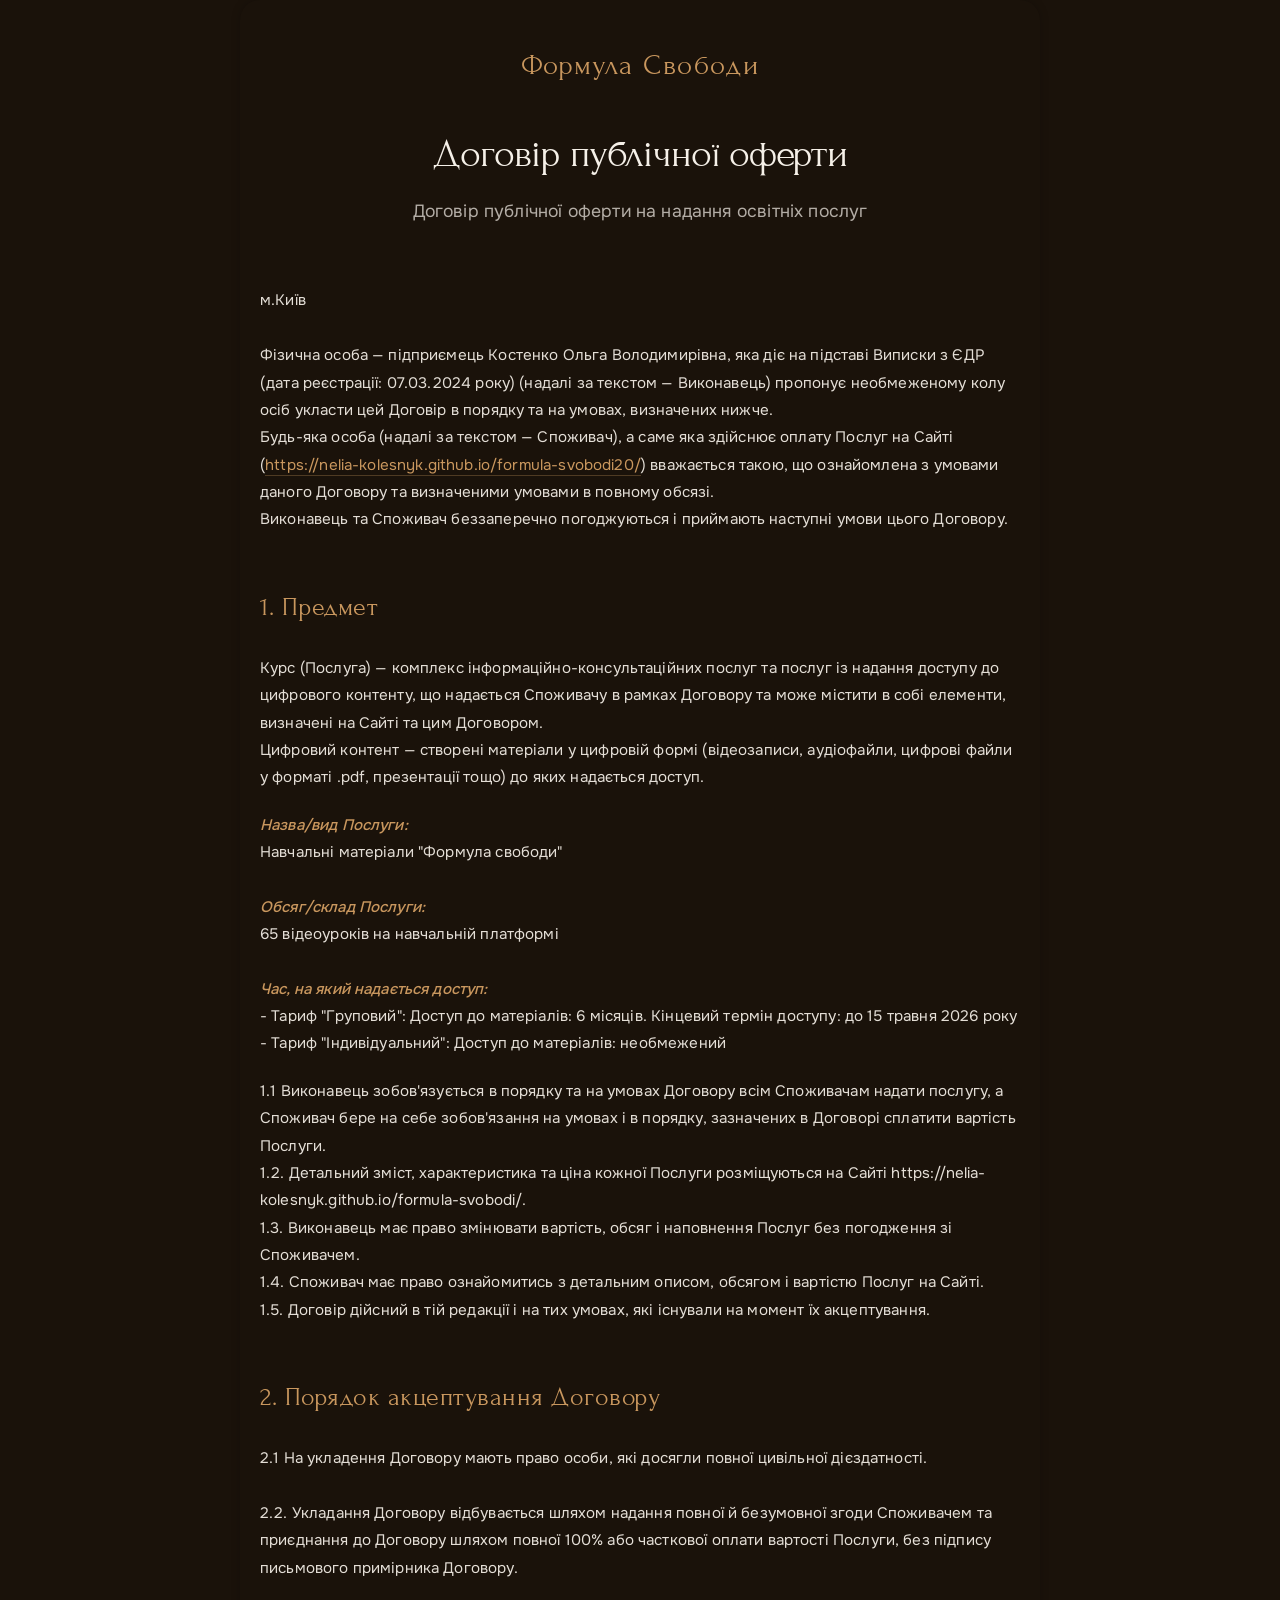
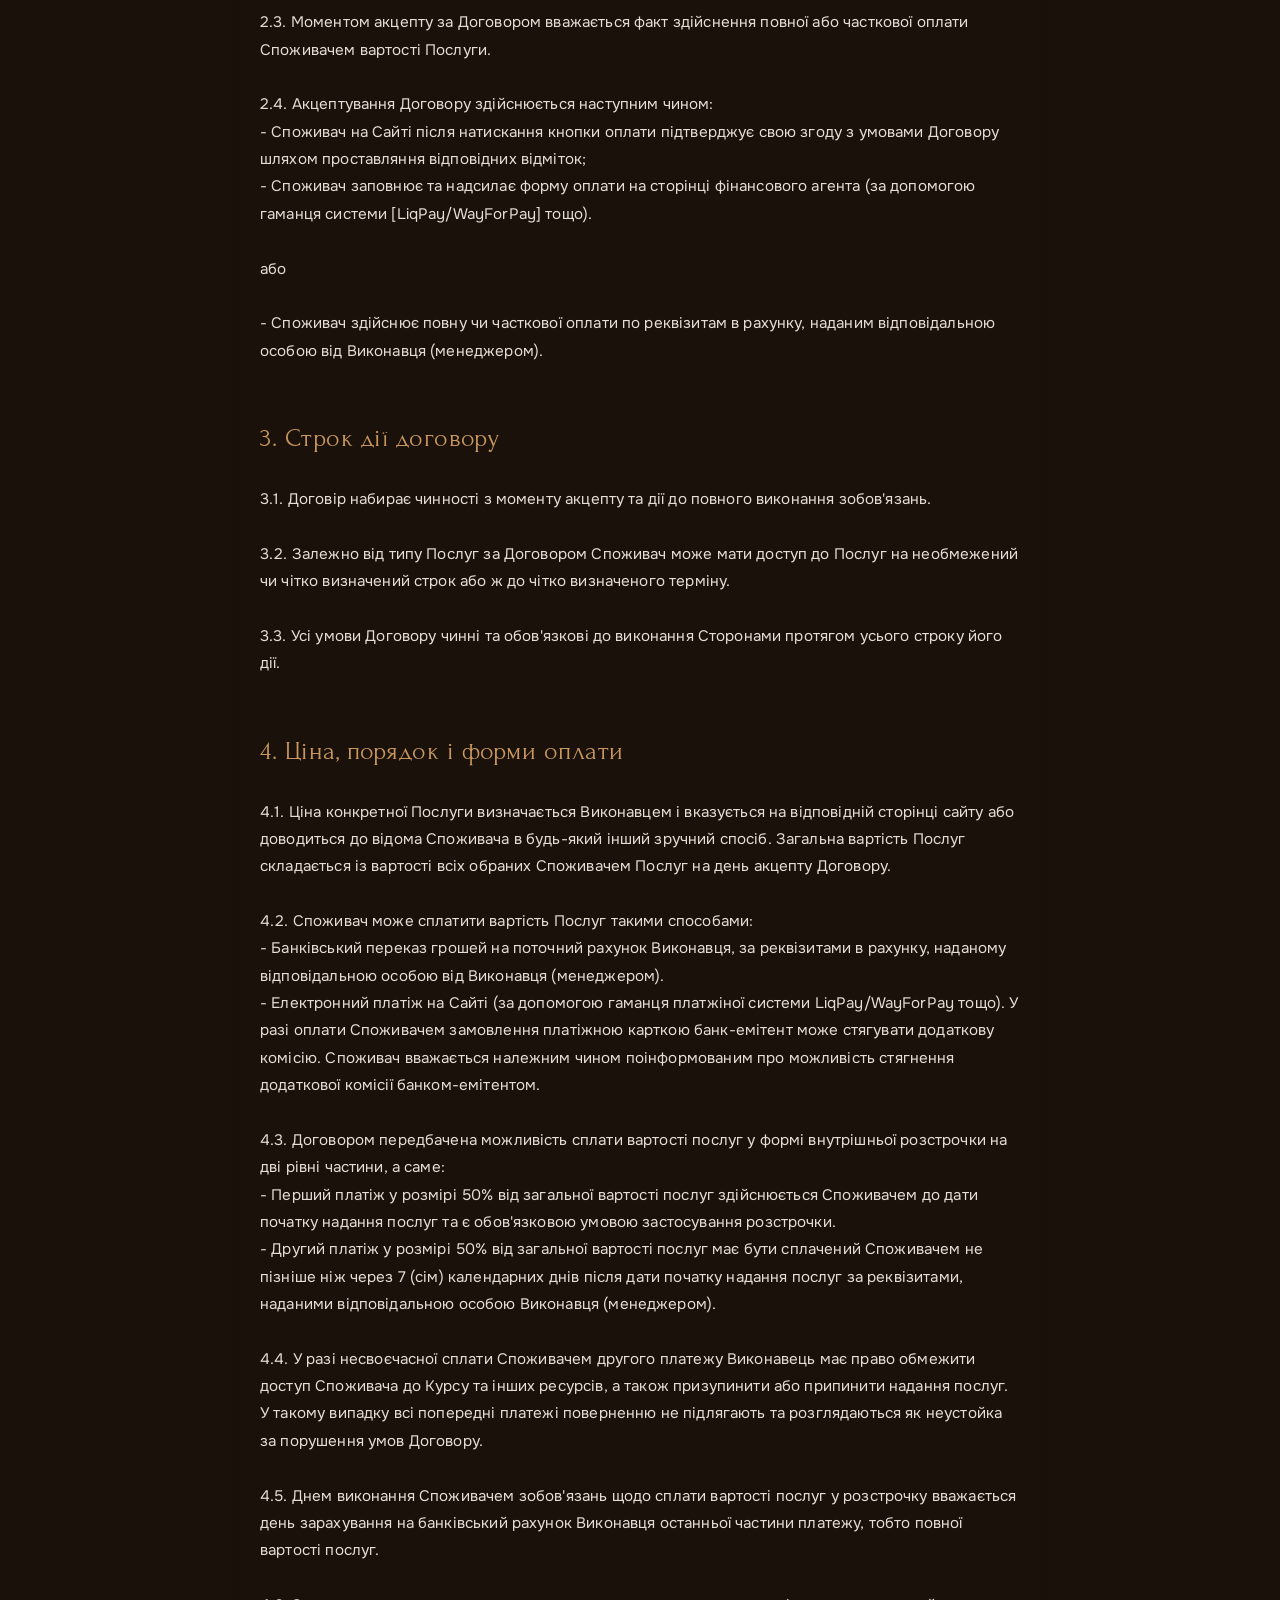
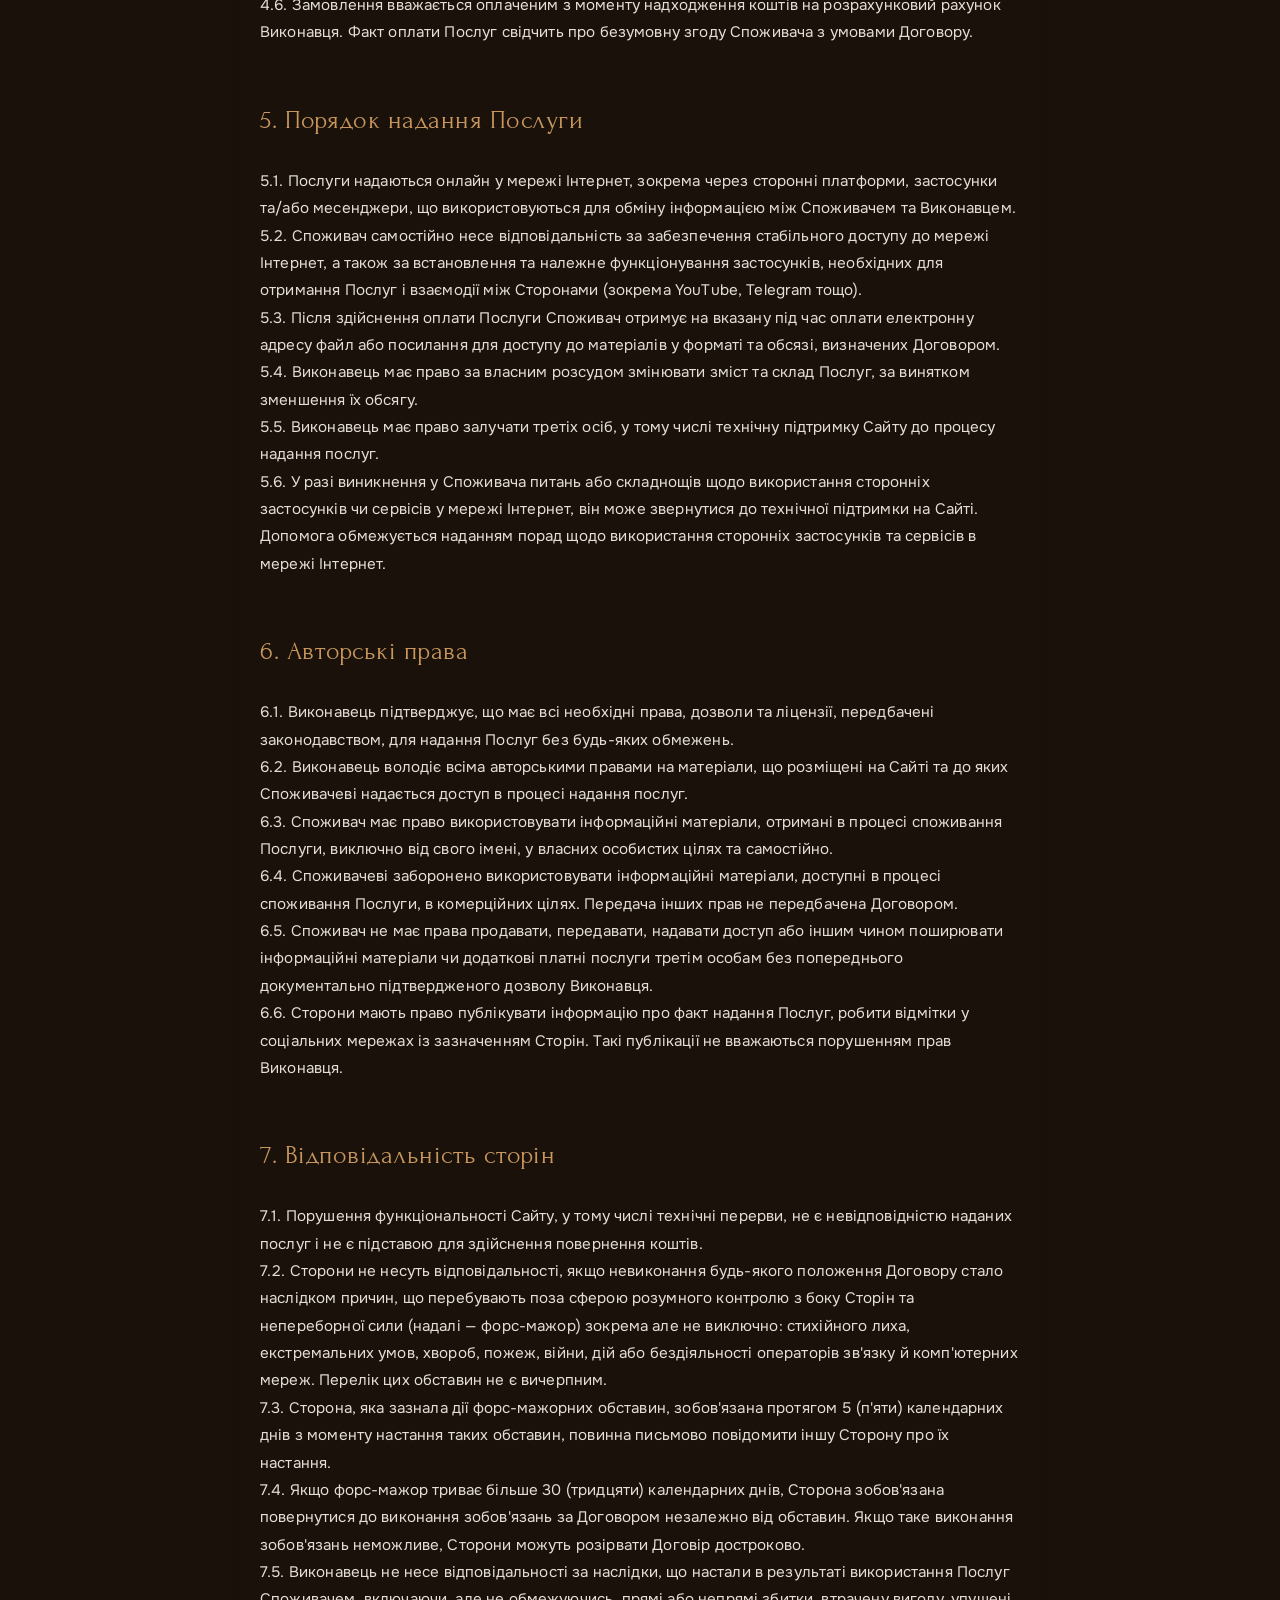
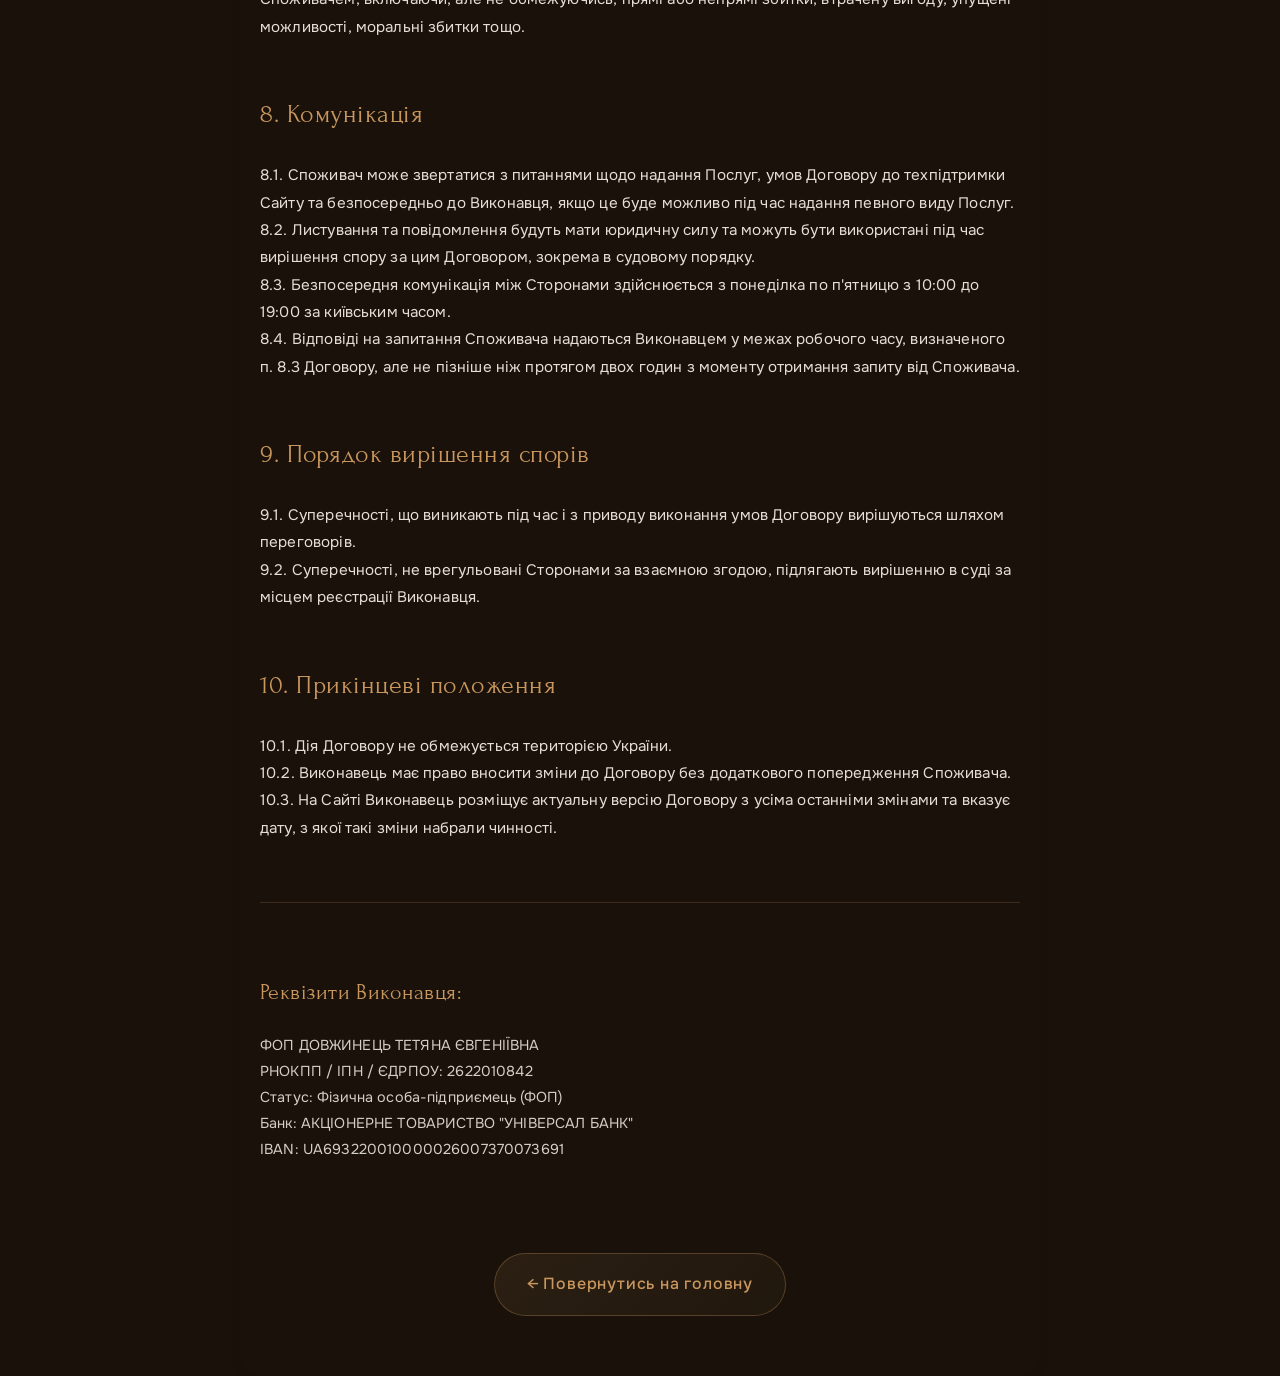
<file: offer.html>
<!DOCTYPE html>
<html lang="uk">
<head>
    <meta charset="UTF-8">
    <meta name="viewport" content="width=device-width, initial-scale=1.0">
    <title>Договір публічної оферти</title>
    <link rel="preconnect" href="https://fonts.googleapis.com">
    <link rel="preconnect" href="https://fonts.gstatic.com" crossorigin>
    <link href="https://fonts.googleapis.com/css2?family=Forum:wght@300;400;500;600;700&family=Onest:wght@300;400;500;600;700&display=swap" rel="stylesheet">
    <link rel="stylesheet" href="css/offer.css">
</head>
<body>
    <div class="container">
        <div class="brand">Формула Свободи</div>
        <h1>Договір публічної оферти</h1>
        <p class="subtitle">Договір публічної оферти на надання освітніх послуг</p>

        <p>м.Київ <br />
        <br />Фізична особа — підприємець Костенко Ольга Володимирівна, яка діє на підставі Виписки з ЄДР (дата реєстрації: 07.03.2024 року) (надалі за текстом — Виконавець) пропонує необмеженому колу осіб укласти цей Договір в порядку та на умовах, визначених нижче. <br />Будь-яка особа (надалі за текстом — Споживач), а саме яка здійснює оплату Послуг на Сайті (<a href="https://nelia-kolesnyk.github.io/formula-svobodi20/">https://nelia-kolesnyk.github.io/formula-svobodi20/</a>) вважається такою, що ознайомлена з умовами даного Договору та визначеними умовами в повному обсязі. <br />Виконавець та Споживач беззаперечно погоджуються і приймають наступні умови цього Договору.</p>

        <h2>1. Предмет</h2>
        <p>Курс (Послуга) — комплекс інформаційно-консультаційних послуг та послуг із надання доступу до цифрового контенту, що надається Споживачу в рамках Договору та може містити в собі елементи, визначені на Сайті та цим Договором. <br />Цифровий контент — створені матеріали у цифровій формі (відеозаписи, аудіофайли, цифрові файли у форматі .pdf, презентації тощо) до яких надається доступ. </p>
        <p>
            <strong>
                <em>Назва/вид Послуги: <br />
                </em>
            </strong>Навчальні матеріали "Формула свободи" <strong>
            <em>
                <br />‍ <br />Обсяг/склад Послуги: <br />
            </em>
            </strong>65 відеоуроків на навчальній платформі <strong>
            <em>
                <br />‍ <br />Час, на який надається доступ: <br />
            </em>
            </strong>- Тариф "Груповий": Доступ до матеріалів: 6 місяців. Кінцевий термін доступу: до 15 травня 2026 року <br />- Тариф "Індивідуальний": Доступ до матеріалів: необмежений
        </p>
        <p>1.1 Виконавець зобов'язується в порядку та на умовах Договору всім Споживачам надати послугу, а Споживач бере на себе зобов'язання на умовах і в порядку, зазначених в Договорі сплатити вартість Послуги. <br />1.2. Детальний зміст, характеристика та ціна кожної Послуги розміщуються на Сайті https://nelia-kolesnyk.github.io/formula-svobodi/. <br />1.3. Виконавець має право змінювати вартість, обсяг і наповнення Послуг без погодження зі Споживачем. <br />1.4. Споживач має право ознайомитись з детальним описом, обсягом і вартістю Послуг на Сайті. <br />1.5. Договір дійсний в тій редакції і на тих умовах, які існували на момент їх акцептування. </p>

        <h2>2. Порядок акцептування Договору</h2>
        <p>2.1 На укладення Договору мають право особи, які досягли повної цивільної дієздатності. <br />
        <br />2.2. Укладання Договору відбувається шляхом надання повної й безумовної згоди Споживачем та приєднання до Договору шляхом повної 100% або часткової оплати вартості Послуги, без підпису письмового примірника Договору. <br />
        <br />2.3. Моментом акцепту за Договором вважається факт здійснення повної або часткової оплати Споживачем вартості Послуги. <br />
        <br />2.4. Акцептування Договору здійснюється наступним чином: <br />- Споживач на Сайті після натискання кнопки оплати підтверджує свою згоду з умовами Договору шляхом проставляння відповідних відміток; <br />- Споживач заповнює та надсилає форму оплати на сторінці фінансового агента (за допомогою гаманця системи [LiqPay/WayForPay] тощо). <br />
        <br />або <br />
        <br />- Споживач здійснює повну чи часткової оплати по реквізитам в рахунку, наданим відповідальною особою від Виконавця (менеджером).
        </p>

        <h2>3. Строк дії договору</h2>
        <p>3.1. Договір набирає чинності з моменту акцепту та дії до повного виконання зобов'язань. <br />
        <br />3.2. Залежно від типу Послуг за Договором Споживач може мати доступ до Послуг на необмежений чи чітко визначений строк або ж до чітко визначеного терміну. <br />
        <br />3.3. Усі умови Договору чинні та обов'язкові до виконання Сторонами протягом усього строку його дії. <br />
        </p>

        <h2>4. Ціна, порядок і форми оплати</h2>
        <p>4.1. Ціна конкретної Послуги визначається Виконавцем і вказується на відповідній сторінці сайту або доводиться до відома Споживача в будь-який інший зручний спосіб. Загальна вартість Послуг складається із вартості всіх обраних Споживачем Послуг на день акцепту Договору. <br />
        <br />4.2. Споживач може сплатити вартість Послуг такими способами: <br />- Банківський переказ грошей на поточний рахунок Виконавця, за реквізитами в рахунку, наданому відповідальною особою від Виконавця (менеджером). <br />- Електронний платіж на Сайті (за допомогою гаманця платжіної системи LiqPay/WayForPay тощо). У разі оплати Споживачем замовлення платіжною карткою банк-емітент може стягувати додаткову комісію. Споживач вважається належним чином поінформованим про можливість стягнення додаткової комісії банком-емітентом. <br />
        <br />4.3. Договором передбачена можливість сплати вартості послуг у формі внутрішньої розстрочки на дві рівні частини, а саме: <br />- Перший платіж у розмірі 50% від загальної вартості послуг здійснюється Споживачем до дати початку надання послуг та є обов'язковою умовою застосування розстрочки. <br />- Другий платіж у розмірі 50% від загальної вартості послуг має бути сплачений Споживачем не пізніше ніж через 7 (сім) календарних днів після дати початку надання послуг за реквізитами, наданими відповідальною особою Виконавця (менеджером). <br />
        <br />4.4. У разі несвоєчасної сплати Споживачем другого платежу Виконавець має право обмежити доступ Споживача до Курсу та інших ресурсів, а також призупинити або припинити надання послуг. У такому випадку всі попередні платежі поверненню не підлягають та розглядаються як неустойка за порушення умов Договору. <br />
        <br />4.5. Днем виконання Споживачем зобов'язань щодо сплати вартості послуг у розстрочку вважається день зарахування на банківський рахунок Виконавця останньої частини платежу, тобто повної вартості послуг. <br />
        <br />4.6. Замовлення вважається оплаченим з моменту надходження коштів на розрахунковий рахунок Виконавця. Факт оплати Послуг свідчить про безумовну згоду Споживача з умовами Договору. <br />
        </p>

        <h2>5. Порядок надання Послуги</h2>
        <p>5.1. Послуги надаються онлайн у мережі Інтернет, зокрема через сторонні платформи, застосунки та/або месенджери, що використовуються для обміну інформацією між Споживачем та Виконавцем. <br />5.2. Споживач самостійно несе відповідальність за забезпечення стабільного доступу до мережі Інтернет, а також за встановлення та належне функціонування застосунків, необхідних для отримання Послуг і взаємодії між Сторонами (зокрема YouTube, Telegram тощо). <br />5.3. Після здійснення оплати Послуги Споживач отримує на вказану під час оплати електронну адресу файл або посилання для доступу до матеріалів у форматі та обсязі, визначених Договором. <br />5.4. Виконавець має право за власним розсудом змінювати зміст та склад Послуг, за винятком зменшення їх обсягу. <br />5.5. Виконавець має право залучати третіх осіб, у тому числі технічну підтримку Сайту до процесу надання послуг. <br />5.6. У разі виникнення у Споживача питань або складнощів щодо використання сторонніх застосунків чи сервісів у мережі Інтернет, він може звернутися до технічної підтримки на Сайті. Допомога обмежується наданням порад щодо використання сторонніх застосунків та сервісів в мережі Інтернет.</p>

        <h2>6. Авторські права</h2>
        <p>6.1. Виконавець підтверджує, що має всі необхідні права, дозволи та ліцензії, передбачені законодавством, для надання Послуг без будь-яких обмежень. <br />6.2. Виконавець володіє всіма авторськими правами на матеріали, що розміщені на Сайті та до яких Споживачеві надається доступ в процесі надання послуг. <br />6.3. Споживач має право використовувати інформаційні матеріали, отримані в процесі споживання Послуги, виключно від свого імені, у власних особистих цілях та самостійно. <br />6.4. Споживачеві заборонено використовувати інформаційні матеріали, доступні в процесі споживання Послуги, в комерційних цілях. Передача інших прав не передбачена Договором. <br />6.5. Споживач не має права продавати, передавати, надавати доступ або іншим чином поширювати інформаційні матеріали чи додаткові платні послуги третім особам без попереднього документально підтвердженого дозволу Виконавця. <br />6.6. Сторони мають право публікувати інформацію про факт надання Послуг, робити відмітки у соціальних мережах із зазначенням Сторін. Такі публікації не вважаються порушенням прав Виконавця.</p>

        <h2>7. Відповідальність сторін</h2>
        <p>7.1. Порушення функціональності Сайту, у тому числі технічні перерви, не є невідповідністю наданих послуг і не є підставою для здійснення повернення коштів. <br />7.2. Сторони не несуть відповідальності, якщо невиконання будь-якого положення Договору стало наслідком причин, що перебувають поза сферою розумного контролю з боку Сторін та непереборної сили (надалі — форс-мажор) зокрема але не виключно: стихійного лиха, екстремальних умов, хвороб, пожеж, війни, дій або бездіяльності операторів зв'язку й комп'ютерних мереж. Перелік цих обставин не є вичерпним. <br />7.3. Сторона, яка зазнала дії форс-мажорних обставин, зобов'язана протягом 5 (п'яти) календарних днів з моменту настання таких обставин, повинна письмово повідомити іншу Сторону про їх настання. <br />7.4. Якщо форс-мажор триває більше 30 (тридцяти) календарних днів, Сторона зобов'язана повернутися до виконання зобов'язань за Договором незалежно від обставин. Якщо таке виконання зобов'язань неможливе, Сторони можуть розірвати Договір достроково. <br />7.5. Виконавець не несе відповідальності за наслідки, що настали в результаті використання Послуг Споживачем, включаючи, але не обмежуючись, прямі або непрямі збитки, втрачену вигоду, упущені можливості, моральні збитки тощо.</p>

        <h2>8. Комунікація</h2>
        <p>8.1. Споживач може звертатися з питаннями щодо надання Послуг, умов Договору до техпідтримки Сайту та безпосередньо до Виконавця, якщо це буде можливо під час надання певного виду Послуг. <br />8.2. Листування та повідомлення будуть мати юридичну силу та можуть бути використані під час вирішення спору за цим Договором, зокрема в судовому порядку. <br />8.3. Безпосередня комунікація між Сторонами здійснюється з понеділка по п'ятницю з 10:00 до 19:00 за київським часом. <br />8.4. Відповіді на запитання Споживача надаються Виконавцем у межах робочого часу, визначеного п. 8.3 Договору, але не пізніше ніж протягом двох годин з моменту отримання запиту від Споживача. <br />
        </p>

        <h2>9. Порядок вирішення спорів</h2>
        <p>9.1. Суперечності, що виникають під час і з приводу виконання умов Договору вирішуються шляхом переговорів. <br />9.2. Суперечності, не врегульовані Сторонами за взаємною згодою, підлягають вирішенню в суді за місцем реєстрації Виконавця. <br />
        </p>

        <h2>10. Прикінцеві положення</h2>
        <p>10.1. Дія Договору не обмежується територією України. <br />10.2. Виконавець має право вносити зміни до Договору без додаткового попередження Споживача. <br />10.3. На Сайті Виконавець розміщує актуальну версію Договору з усіма останніми змінами та вказує дату, з якої такі зміни набрали чинності. <br />
        </p>

        <div class="contact-info">
            <h3>Реквізити Виконавця:</h3>
            <p>
                ФОП ДОВЖИНЕЦЬ ТЕТЯНА ЄВГЕНІЇВНА <br />
                РНОКПП / ІПН / ЄДРПОУ: 2622010842 <br />
                Статус: Фізична особа-підприємець (ФОП) <br />
                Банк: АКЦІОНЕРНЕ ТОВАРИСТВО "УНІВЕРСАЛ БАНК" <br />
                IBAN: UA693220010000026007370073691
            </p>
        </div>

        <div style="text-align: center;">
            <a href="index.html" class="back-button">← Повернутись на головну</a>
        </div>
    </div>
</body>
</html>
</file>
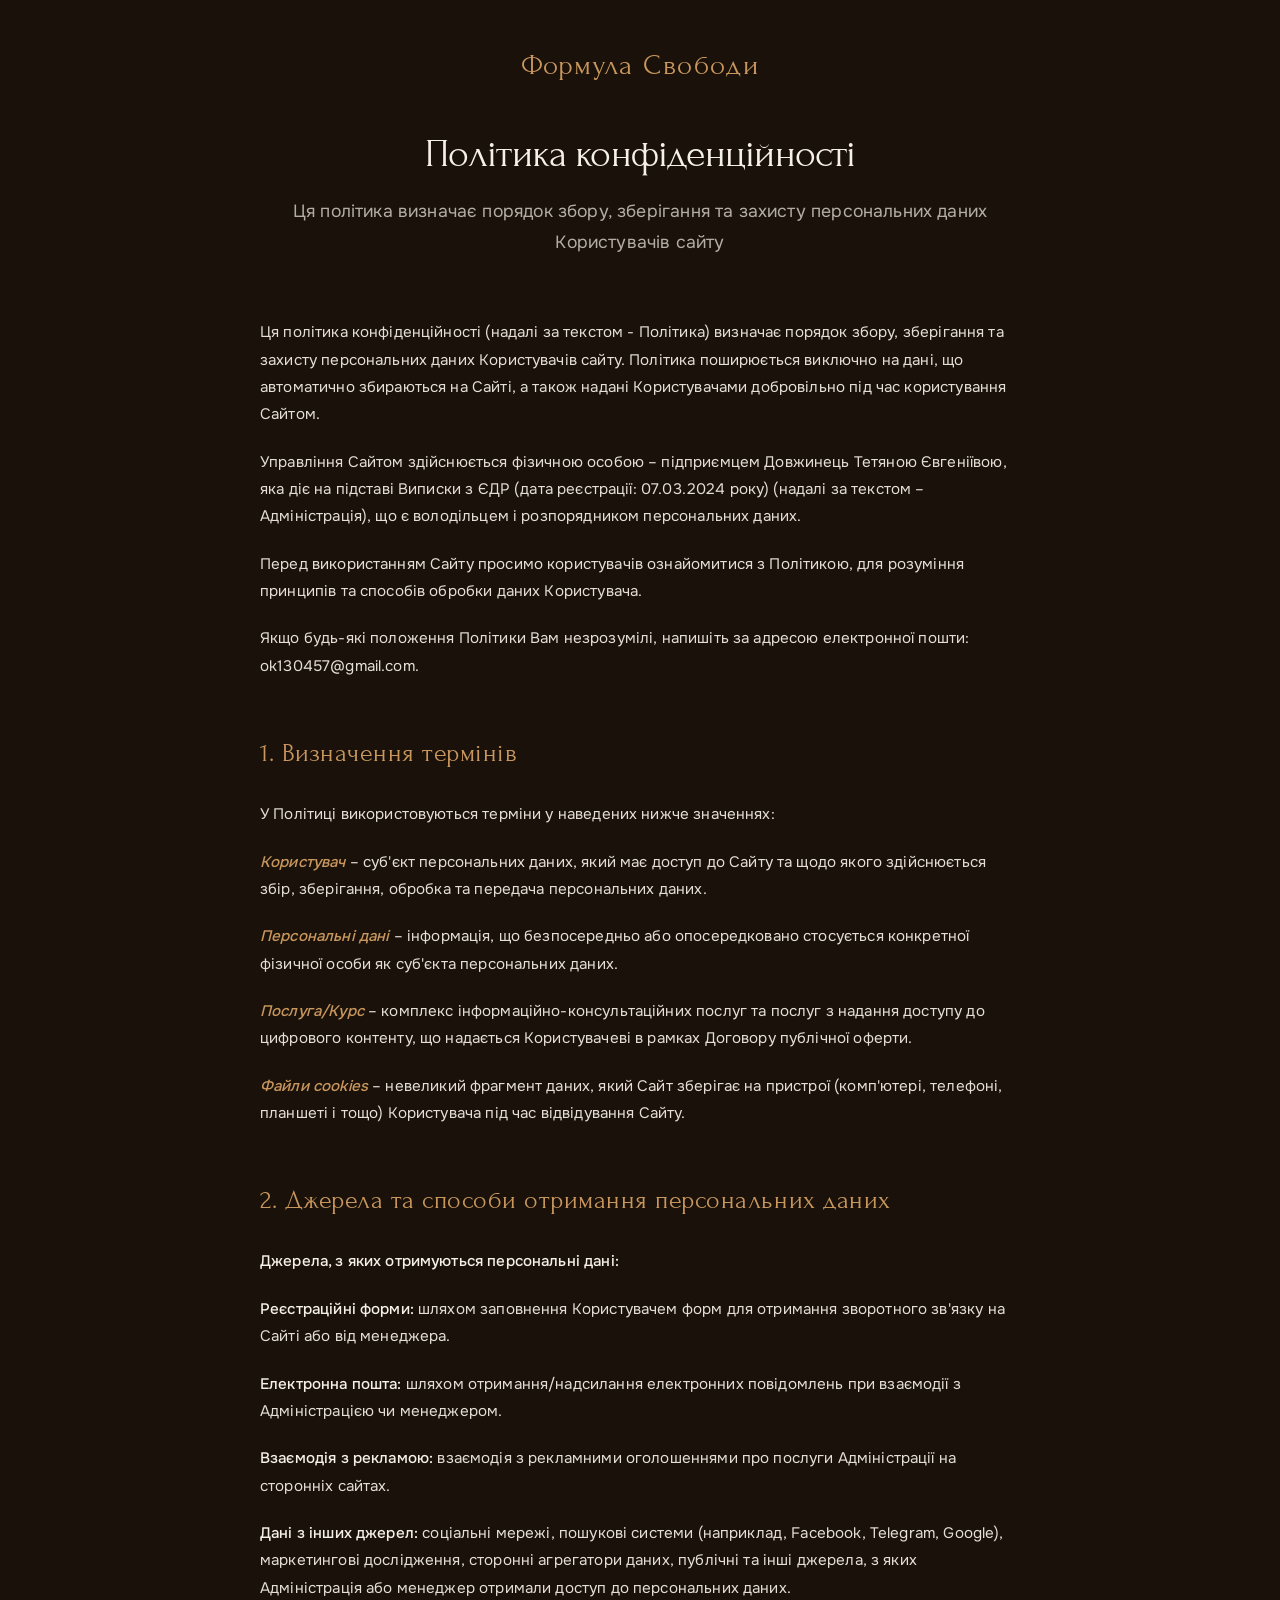
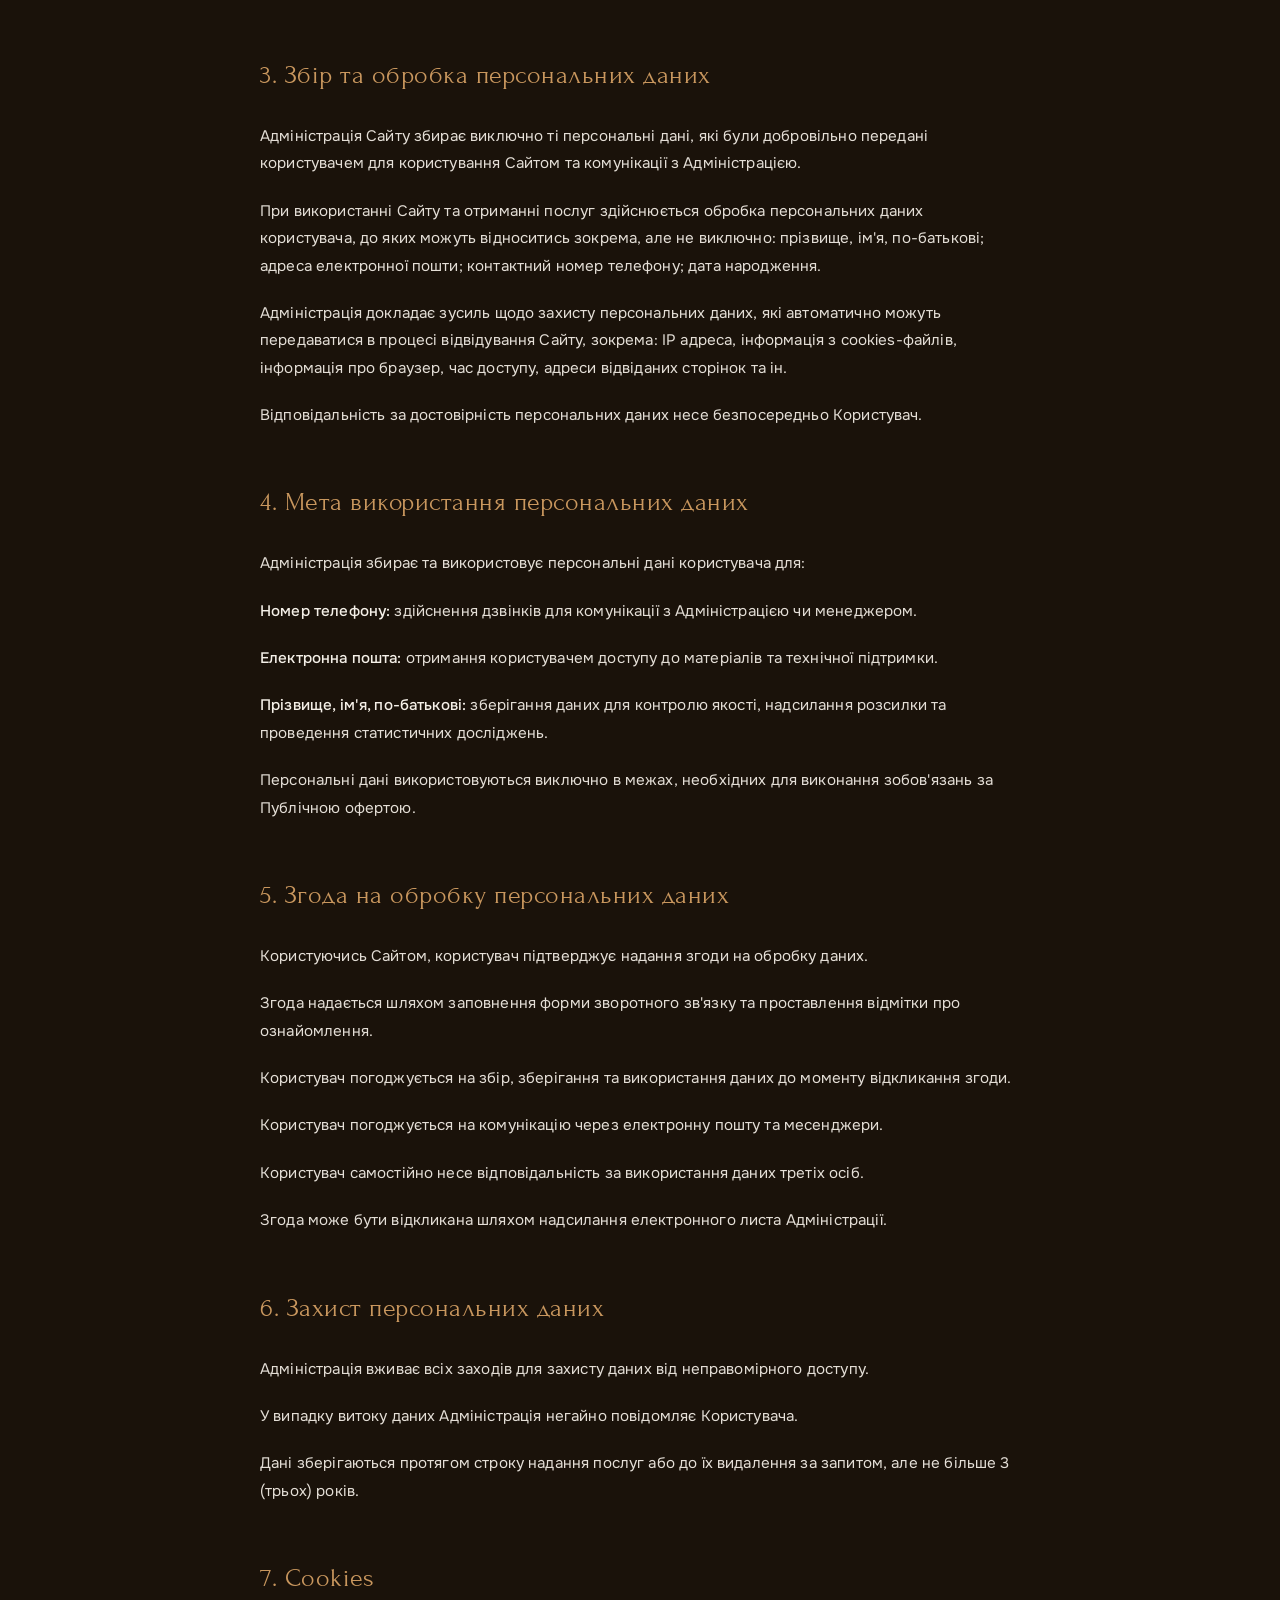
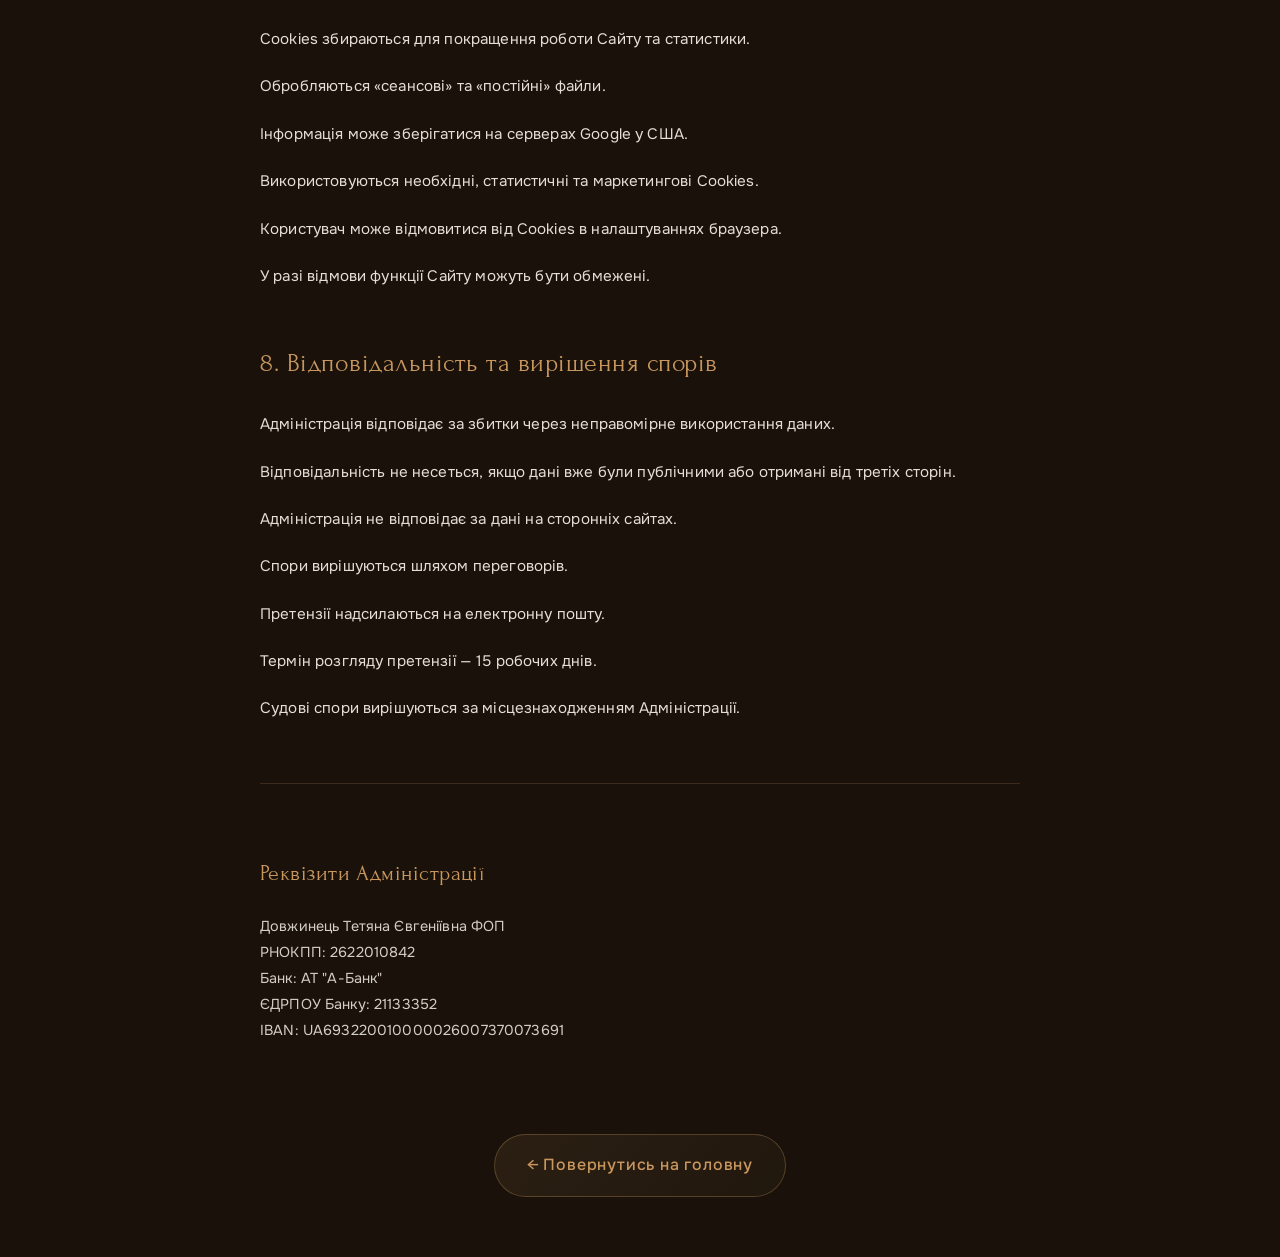
<file: privacy-policy.html>
<!DOCTYPE html>
<html lang="uk">
<head>
    <meta charset="UTF-8">
    <meta name="viewport" content="width=device-width, initial-scale=1.0">
    <title>Політика конфіденційності</title>
    <link rel="preconnect" href="https://fonts.googleapis.com">
    <link rel="preconnect" href="https://fonts.gstatic.com" crossorigin>
    <link href="https://fonts.googleapis.com/css2?family=Forum:wght@300;400;500;600;700&family=Onest:wght@300;400;500;600;700&display=swap" rel="stylesheet">
    <link rel="stylesheet" href="css/privacy-policy.css">
</head>
<body>
    <div class="container">
        <div class="brand">Формула Свободи</div>
        <h1>Політика конфіденційності</h1>
        <p class="subtitle">Ця політика визначає порядок збору, зберігання та захисту персональних даних Користувачів сайту</p>

        <p>Ця політика конфіденційності (надалі за текстом - Політика) визначає порядок збору, зберігання та захисту персональних даних Користувачів сайту. Політика поширюється виключно на дані, що автоматично збираються на Сайті, а також надані Користувачами добровільно під час користування Сайтом.</p>
        
        <p>Управління Сайтом здійснюється фізичною особою – підприємцем Довжинець Тетяною Євгеніївою, яка діє на підставі Виписки з ЄДР (дата реєстрації: 07.03.2024 року) (надалі за текстом – Адміністрація), що є володільцем і розпорядником персональних даних.</p>
        
        <p>Перед використанням Сайту просимо користувачів ознайомитися з Політикою, для розуміння принципів та способів обробки даних Користувача.</p>
        
        <p>Якщо будь-які положення Політики Вам незрозумілі, напишіть за адресою електронної пошти: ok130457@gmail.com.</p>

        <h2>1. Визначення термінів</h2>
        <p>У Політиці використовуються терміни у наведених нижче значеннях:</p>
        <p><strong><em>Користувач</em></strong> – суб'єкт персональних даних, який має доступ до Сайту та щодо якого здійснюється збір, зберігання, обробка та передача персональних даних.</p>
        <p><strong><em>Персональні дані</em></strong> – інформація, що безпосередньо або опосередковано стосується конкретної фізичної особи як суб'єкта персональних даних.</p>
        <p><strong><em>Послуга/Курс</em></strong> – комплекс інформаційно-консультаційних послуг та послуг з надання доступу до цифрового контенту, що надається Користувачеві в рамках Договору публічної оферти.</p>
        <p><strong><em>Файли cookies</em></strong> – невеликий фрагмент даних, який Сайт зберігає на пристрої (комп'ютері, телефоні, планшеті і тощо) Користувача під час відвідування Сайту.</p>

        <h2>2. Джерела та способи отримання персональних даних</h2>
        <p><strong>Джерела, з яких отримуються персональні дані:</strong></p>
        <p><strong>Реєстраційні форми:</strong> шляхом заповнення Користувачем форм для отримання зворотного зв'язку на Сайті або від менеджера.</p>
        <p><strong>Електронна пошта:</strong> шляхом отримання/надсилання електронних повідомлень при взаємодії з Адміністрацією чи менеджером.</p>
        <p><strong>Взаємодія з рекламою:</strong> взаємодія з рекламними оголошеннями про послуги Адміністрації на сторонніх сайтах.</p>
        <p><strong>Дані з інших джерел:</strong> соціальні мережі, пошукові системи (наприклад, Facebook, Telegram, Google), маркетингові дослідження, сторонні агрегатори даних, публічні та інші джерела, з яких Адміністрація або менеджер отримали доступ до персональних даних.</p>

        <h2>3. Збір та обробка персональних даних</h2>
        <p>Адміністрація Сайту збирає виключно ті персональні дані, які були добровільно передані користувачем для користування Сайтом та комунікації з Адміністрацією.</p>
        <p>При використанні Сайту та отриманні послуг здійснюється обробка персональних даних користувача, до яких можуть відноситись зокрема, але не виключно: прізвище, ім'я, по-батькові; адреса електронної пошти; контактний номер телефону; дата народження.</p>
        <p>Адміністрація докладає зусиль щодо захисту персональних даних, які автоматично можуть передаватися в процесі відвідування Сайту, зокрема: IP адреса, інформація з сookies-файлів, інформація про браузер, час доступу, адреси відвіданих сторінок та ін.</p>
        <p>Відповідальність за достовірність персональних даних несе безпосередньо Користувач.</p>

        <h2>4. Мета використання персональних даних</h2>
        <p>Адміністрація збирає та використовує персональні дані користувача для:</p>
        <p><strong>Номер телефону:</strong> здійснення дзвінків для комунікації з Адміністрацією чи менеджером.</p>
        <p><strong>Електронна пошта:</strong> отримання користувачем доступу до матеріалів та технічної підтримки.</p>
        <p><strong>Прізвище, ім'я, по-батькові:</strong> зберігання даних для контролю якості, надсилання розсилки та проведення статистичних досліджень.</p>
        <p>Персональні дані використовуються виключно в межах, необхідних для виконання зобов'язань за Публічною офертою.</p>

        <h2>5. Згода на обробку персональних даних</h2>
        <p>Користуючись Сайтом, користувач підтверджує надання згоди на обробку даних.</p>
        <p>Згода надається шляхом заповнення форми зворотного зв'язку та проставлення відмітки про ознайомлення.</p>
        <p>Користувач погоджується на збір, зберігання та використання даних до моменту відкликання згоди.</p>
        <p>Користувач погоджується на комунікацію через електронну пошту та месенджери.</p>
        <p>Користувач самостійно несе відповідальність за використання даних третіх осіб.</p>
        <p>Згода може бути відкликана шляхом надсилання електронного листа Адміністрації.</p>

        <h2>6. Захист персональних даних</h2>
        <p>Адміністрація вживає всіх заходів для захисту даних від неправомірного доступу.</p>
        <p>У випадку витоку даних Адміністрація негайно повідомляє Користувача.</p>
        <p>Дані зберігаються протягом строку надання послуг або до їх видалення за запитом, але не більше 3 (трьох) років.</p>

        <h2>7. Cookies</h2>
        <p>Cookies збираються для покращення роботи Сайту та статистики.</p>
        <p>Обробляються «сеансові» та «постійні» файли.</p>
        <p>Інформація може зберігатися на серверах Google у США.</p>
        <p>Використовуються необхідні, статистичні та маркетингові Cookies.</p>
        <p>Користувач може відмовитися від Cookies в налаштуваннях браузера.</p>
        <p>У разі відмови функції Сайту можуть бути обмежені.</p>

        <h2>8. Відповідальність та вирішення спорів</h2>
        <p>Адміністрація відповідає за збитки через неправомірне використання даних.</p>
        <p>Відповідальність не несеться, якщо дані вже були публічними або отримані від третіх сторін.</p>
        <p>Адміністрація не відповідає за дані на сторонніх сайтах.</p>
        <p>Спори вирішуються шляхом переговорів.</p>
        <p>Претензії надсилаються на електронну пошту.</p>
        <p>Термін розгляду претензії — 15 робочих днів.</p>
        <p>Судові спори вирішуються за місцезнаходженням Адміністрації.</p>

        <div class="contact-info">
            <h3>Реквізити Адміністрації</h3>
            <p>
                Довжинець Тетяна Євгеніївна ФОП<br>
                РНОКПП: 2622010842<br>
                Банк: АТ "А-Банк"<br>
                ЄДРПОУ Банку: 21133352<br>
                IBAN: UA693220010000026007370073691
            </p>
        </div>

        <div style="text-align: center;">
            <a href="index.html" class="back-button">← Повернутись на головну</a>
        </div>
    </div>
</body>
</html>
</file>
<file: css/offer.css>
:root {
    --dark: #1a120a;
    --cream: #f5f0e8;
    --accent: #c9975e;
    --bronze: #a6845a;
    --tan: #d4a574;
}

* {
    margin: 0;
    padding: 0;
    box-sizing: border-box;
}

body {
    font-family: 'Onest', sans-serif;
    background: var(--dark);
    color: var(--cream);
    line-height: 1.8;
    min-height: 100vh;
    -webkit-font-smoothing: antialiased;
    -moz-osx-font-smoothing: grayscale;
    text-rendering: optimizeLegibility;
    display: flex;
    justify-content: center;
    align-items: center;
}

.container {
    max-width: 800px;
    margin: 0 auto;
    padding: 40px 20px 60px;
    background: var(--dark);
    border-radius: 20px;
    box-shadow: 0 0 10px rgba(0, 0, 0, 0.2);
}

.brand {
    font-family: 'Forum', serif;
    font-size: 1.8rem;
    font-weight: 300;
    color: var(--accent);
    letter-spacing: 0.05em;
    margin-bottom: 40px;
    text-align: center;
}

h1 {
    font-family: 'Forum', serif;
    font-size: 2.5rem;
    font-weight: 300;
    margin-bottom: 20px;
    letter-spacing: -0.02em;
    line-height: 1.1;
    color: var(--cream);
    text-align: center;
}

.subtitle {
    font-size: 1.1rem;
    color: rgba(245,240,232,.7);
    margin-bottom: 60px;
    text-align: center;
}

h2 {
    font-family: 'Forum', serif;
    font-size: 1.6rem;
    font-weight: 400;
    color: var(--accent);
    margin: 50px 0 25px 0;
    letter-spacing: 0.02em;
}

h3 {
    font-family: 'Forum', serif;
    font-size: 1.4rem;
    font-weight: 400;
    color: var(--accent);
    margin: 40px 0 20px 0;
    letter-spacing: 0.02em;
}

p {
    margin-bottom: 20px;
    font-size: 0.95rem;
    letter-spacing: 0.01em;
    color: rgba(245,240,232,.92);
}

strong {
    color: var(--cream);
    font-weight: 500;
}

em {
    color: var(--accent);
    font-style: italic;
}

a {
    color: var(--accent);
    text-decoration: none;
    border-bottom: 1px solid rgba(201,151,94,.3);
}

a:hover {
    color: var(--cream);
    border-bottom-color: var(--cream);
}

.contact-info {
    margin-top: 60px;
    padding: 30px 0;
    border-top: 1px solid rgba(201,151,94,.2);
}

.contact-info p {
    font-family: 'Onest', monospace;
    font-size: 0.9rem;
    line-height: 1.8;
    color: rgba(245,240,232,.85);
}

.back-button {
    display: inline-block;
    margin: 40px auto 0;
    padding: 16px 32px;
    background: linear-gradient(135deg, rgba(201,151,94,.1) 0%, rgba(166,132,90,.05) 100%);
    border: 1px solid rgba(201,151,94,.3);
    color: var(--accent);
    text-decoration: none;
    border-radius: 50px;
    font-family: 'Onest', sans-serif;
    font-size: 1rem;
    font-weight: 500;
    letter-spacing: 0.05em;
    transition: all .3s ease;
    text-align: center;
}

.back-button:hover {
    background: linear-gradient(135deg, var(--accent) 0%, var(--bronze) 100%);
    color: var(--dark);
    transform: translateY(-2px);
    box-shadow: 0 8px 25px rgba(201,151,94,.3);
}

@media (max-width: 768px) {
    .container {
        padding: 30px 15px 40px;
    }

    .brand {
        font-size: 1.5rem;
    }

    h1 {
        font-size: 2rem;
    }

    h2 {
        font-size: 1.4rem;
    }

    h3 {
        font-size: 1.2rem;
    }

    p {
        font-size: 0.9rem;
    }

    .back-button {
        padding: 14px 28px;
        font-size: 0.9rem;
    }
}
</file>
<file: css/privacy-policy.css>
:root {
    --dark: #1a120a;
    --cream: #f5f0e8;
    --accent: #c9975e;
    --bronze: #a6845a;
    --tan: #d4a574;
}

* {
    margin: 0;
    padding: 0;
    box-sizing: border-box;
}

body {
    font-family: 'Onest', sans-serif;
    background: var(--dark);
    color: var(--cream);
    line-height: 1.8;
    min-height: 100vh;
    -webkit-font-smoothing: antialiased;
    -moz-osx-font-smoothing: grayscale;
    text-rendering: optimizeLegibility;
}

.container {
    max-width: 800px;
    margin: 0 auto;
    padding: 40px 20px 60px;
}

.brand {
    font-family: 'Forum', serif;
    font-size: 1.8rem;
    font-weight: 300;
    color: var(--accent);
    letter-spacing: 0.05em;
    margin-bottom: 40px;
    text-align: center;
}

h1 {
    font-family: 'Forum', serif;
    font-size: 2.5rem;
    font-weight: 300;
    margin-bottom: 20px;
    letter-spacing: -0.02em;
    line-height: 1.1;
    color: var(--cream);
    text-align: center;
}

.subtitle {
    font-size: 1.1rem;
    color: rgba(245,240,232,.7);
    margin-bottom: 60px;
    text-align: center;
}

h2 {
    font-family: 'Forum', serif;
    font-size: 1.6rem;
    font-weight: 400;
    color: var(--accent);
    margin: 50px 0 25px 0;
    letter-spacing: 0.02em;
}

h3 {
    font-family: 'Forum', serif;
    font-size: 1.4rem;
    font-weight: 400;
    color: var(--accent);
    margin: 40px 0 20px 0;
    letter-spacing: 0.02em;
}

p {
    margin-bottom: 20px;
    font-size: 0.95rem;
    letter-spacing: 0.01em;
    color: rgba(245,240,232,.92);
}

strong {
    color: var(--cream);
    font-weight: 500;
}

em {
    color: var(--accent);
    font-style: italic;
}

a {
    color: var(--accent);
    text-decoration: none;
    border-bottom: 1px solid rgba(201,151,94,.3);
}

a:hover {
    color: var(--cream);
    border-bottom-color: var(--cream);
}

.contact-info {
    margin-top: 60px;
    padding: 30px 0;
    border-top: 1px solid rgba(201,151,94,.2);
}

.contact-info p {
    font-family: 'Onest', monospace;
    font-size: 0.9rem;
    line-height: 1.8;
    color: rgba(245,240,232,.85);
}

.back-button {
    display: inline-block;
    margin: 40px auto 0;
    padding: 16px 32px;
    background: linear-gradient(135deg, rgba(201,151,94,.1) 0%, rgba(166,132,90,.05) 100%);
    border: 1px solid rgba(201,151,94,.3);
    color: var(--accent);
    text-decoration: none;
    border-radius: 50px;
    font-family: 'Onest', sans-serif;
    font-size: 1rem;
    font-weight: 500;
    letter-spacing: 0.05em;
    transition: all .3s ease;
    text-align: center;
}

.back-button:hover {
    background: linear-gradient(135deg, var(--accent) 0%, var(--bronze) 100%);
    color: var(--dark);
    transform: translateY(-2px);
    box-shadow: 0 8px 25px rgba(201,151,94,.3);
}

@media (max-width: 768px) {
    .container {
        padding: 30px 15px 40px;
    }

    .brand {
        font-size: 1.5rem;
    }

    h1 {
        font-size: 2rem;
    }

    h2 {
        font-size: 1.4rem;
    }

    h3 {
        font-size: 1.2rem;
    }

    p {
        font-size: 0.9rem;
    }

    .back-button {
        padding: 14px 28px;
        font-size: 0.9rem;
    }
}
</file>
